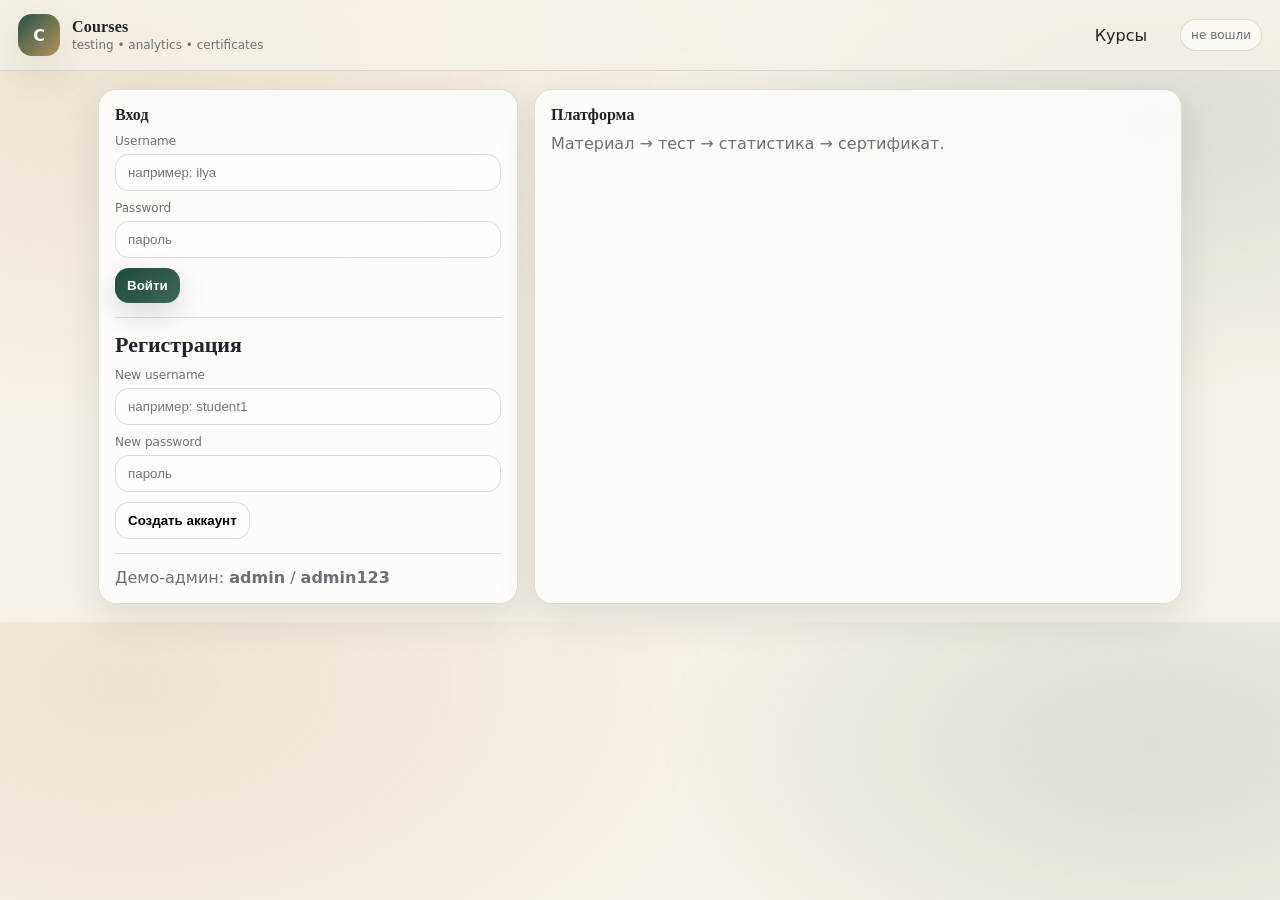
<file: fromtend/index.html>
<!doctype html>
<html lang="ru">
<head>
  <meta charset="utf-8" />
  <meta name="viewport" content="width=device-width, initial-scale=1"/>
  <title>Courses • Old Money UI</title>
  <link rel="stylesheet" href="./styles.css"/>
</head>
<body>
  <header class="topbar">
    <div class="brand">
      <div class="mark">C</div>
      <div>
        <div class="title">Courses</div>
        <div class="subtitle">testing • analytics • certificates</div>
      </div>
    </div>

    <nav class="nav">
      <a href="#/courses" class="navlink">Курсы</a>
      <a href="#/profile" class="navlink" id="profileLink" style="display:none;">Профиль</a>
      <a href="#/admin" class="navlink" id="adminLink" style="display:none;">Админ</a>
      <div id="topbarBadges" class="pills"></div>
      <button class="btn ghost" id="logoutBtn" style="display:none;">Выйти</button>
      <div class="who" id="who">не вошли</div>
    </nav>
  </header>

  <main class="container">
    <div id="app"></div>
  </main>

  <div class="toast" id="toast"></div>

  <script type="module" src="./js/app.js"></script>
</body>
</html>
</file>
<file: fromtend/styles.css>
:root{
  --bg: #f6f1e6;
  --card: #ffffffcc;
  --ink: #1f2328;
  --muted: #6b6f76;
  --line: rgba(25,35,40,.14);
  --accent: #1f4b3a;     
  --gold: #b08d57;       
  --shadow: 0 14px 40px rgba(25,35,40,.10);
  --radius: 18px;
}

*{ box-sizing:border-box; }
body{
  margin:0;
  font-family: ui-sans-serif, system-ui, -apple-system, Segoe UI, Roboto, Arial;
  color: var(--ink);
  background:
    radial-gradient(1000px 600px at 10% 10%, rgba(176,141,87,.14), transparent 60%),
    radial-gradient(900px 500px at 90% 20%, rgba(31,75,58,.12), transparent 55%),
    var(--bg);
}

.topbar{
  position: sticky; top:0;
  background: rgba(246,241,230,.82);
  backdrop-filter: blur(10px);
  border-bottom: 1px solid var(--line);
  display:flex; align-items:center; justify-content:space-between;
  padding: 14px 18px;
  z-index: 10;
}

.brand{ display:flex; gap:12px; align-items:center; }
.mark{
  width:42px; height:42px; border-radius: 14px;
  background: linear-gradient(135deg, rgba(31,75,58,.95), rgba(176,141,87,.95));
  color: #fff;
  display:grid; place-items:center;
  font-weight: 900;
  box-shadow: var(--shadow);
}
.title{ font-family: Georgia, "Times New Roman", serif; font-weight: 900; letter-spacing:.2px; }
.subtitle{ font-size:12px; color: var(--muted); margin-top:2px; }

.nav{ display:flex; gap:10px; align-items:center; }
.navlink{
  text-decoration:none;
  color: var(--ink);
  padding: 10px 12px;
  border-radius: 12px;
  border: 1px solid transparent;
  transition: .18s ease;
}
.navlink:hover{ border-color: var(--line); background: rgba(255,255,255,.55); transform: translateY(-1px); }

.who{
  padding: 8px 10px;
  border-radius: 999px;
  border: 1px solid var(--line);
  background: rgba(255,255,255,.55);
  font-size: 12px;
  color: var(--muted);
}

.container{ max-width: 1120px; margin: 0 auto; padding: 18px; }

.grid{ display:grid; grid-template-columns: 420px 1fr; gap: 16px; }
@media (max-width: 980px){ .grid{ grid-template-columns: 1fr; } }

.card{
  background: var(--card);
  border: 1px solid var(--line);
  border-radius: var(--radius);
  box-shadow: var(--shadow);
  padding: 16px;
  animation: fadeUp .35s ease both;
}

.h1{
  font-family: Georgia, "Times New Roman", serif;
  font-weight: 900;
  margin: 0 0 10px 0;
}

.muted{ color: var(--muted); }

.hr{ height:1px; background: var(--line); margin: 14px 0; }

.btn{
  border: 0;
  border-radius: 14px;
  padding: 10px 12px;
  font-weight: 800;
  cursor:pointer;
  transition: .18s ease;
}
.btn.primary{
  color:#fff;
  background: linear-gradient(135deg, var(--accent), rgba(31,75,58,.85));
  box-shadow: 0 12px 30px rgba(31,75,58,.18);
}
.btn.primary:hover{ transform: translateY(-2px); }
.btn.ghost{
  background: rgba(255,255,255,.55);
  border: 1px solid var(--line);
}
.btn.ghost:hover{ transform: translateY(-2px); }

.field{ display:flex; flex-direction:column; gap:6px; margin: 10px 0; }
label{ font-size: 12px; color: var(--muted); }
input, select, textarea{
  width:100%;
  border-radius: 14px;
  border: 1px solid var(--line);
  padding: 10px 12px;
  background: rgba(255,255,255,.70);
  outline: none;
  transition: .18s ease;
}
input:focus, select:focus, textarea:focus{
  border-color: rgba(31,75,58,.45);
  box-shadow: 0 0 0 4px rgba(31,75,58,.10);
}

.list{ display:flex; flex-direction:column; gap: 10px; }
.item{
  border-radius: 16px;
  border: 1px solid var(--line);
  background: rgba(255,255,255,.60);
  padding: 12px;
  transition: .18s ease;
}
.item:hover{ transform: translateY(-2px); background: rgba(255,255,255,.78); }

.pills{ display:flex; gap:8px; flex-wrap:wrap; margin-top: 10px; }
.pill{
  font-size: 12px;
  border: 1px solid var(--line);
  background: rgba(255,255,255,.65);
  padding: 6px 10px;
  border-radius: 999px;
  color: var(--muted);
}

.toast{
  position: fixed;
  right: 16px;
  bottom: 16px;
  background: rgba(31,35,40,.92);
  color: #fff;
  padding: 10px 12px;
  border-radius: 14px;
  border: 1px solid rgba(255,255,255,.12);
  box-shadow: var(--shadow);
  opacity: 0;
  transform: translateY(10px);
  pointer-events:none;
  transition: .2s ease;
  max-width: 360px;
}
.toast.show{ opacity: 1; transform: translateY(0); }

@keyframes fadeUp{
  from{ opacity:0; transform: translateY(8px); }
  to{ opacity:1; transform: translateY(0); }
}

.good{
  border-color: rgba(31,75,58,.30) !important;
  background: rgba(31,75,58,.06) !important;
}
.bad{
  border-color: rgba(160,50,60,.30) !important;
  background: rgba(160,50,60,.06) !important;
}
.hintbox{
  margin-top:10px;
  padding:10px 12px;
  border-radius: 14px;
  border: 1px dashed rgba(176,141,87,.45);
  background: rgba(176,141,87,.10);
  color: rgba(25,35,40,.85);
}

.field select,
.field input {
  width: 100%;
}

.item b {
  word-break: break-word;
}

#notificationsBox {
  max-height: 360px;
  overflow-y: auto;
}


body.theme-dark{
  --bg:#151a1f; --card:rgba(31,37,44,.92); --ink:#eef3f8; --muted:#b0bac5; --line:rgba(255,255,255,.12); --accent:#3d7eff; --gold:#d0a85c;
}
body.theme-gold{
  --bg:#f7f0df; --card:rgba(255,250,240,.92); --ink:#2e2417; --muted:#7b6d57; --line:rgba(120,90,40,.18); --accent:#8a6a2f; --gold:#c9a14b;
}
body.frame-classic .who{ box-shadow: 0 0 0 3px rgba(31,75,58,.18); }
body.frame-premium .who{ box-shadow: 0 0 0 3px rgba(176,141,87,.45), 0 0 0 6px rgba(176,141,87,.16); }
#topbarBadges .pill{ background: rgba(255,255,255,.72); }

.locked{ border-style:dashed; }
</file>
